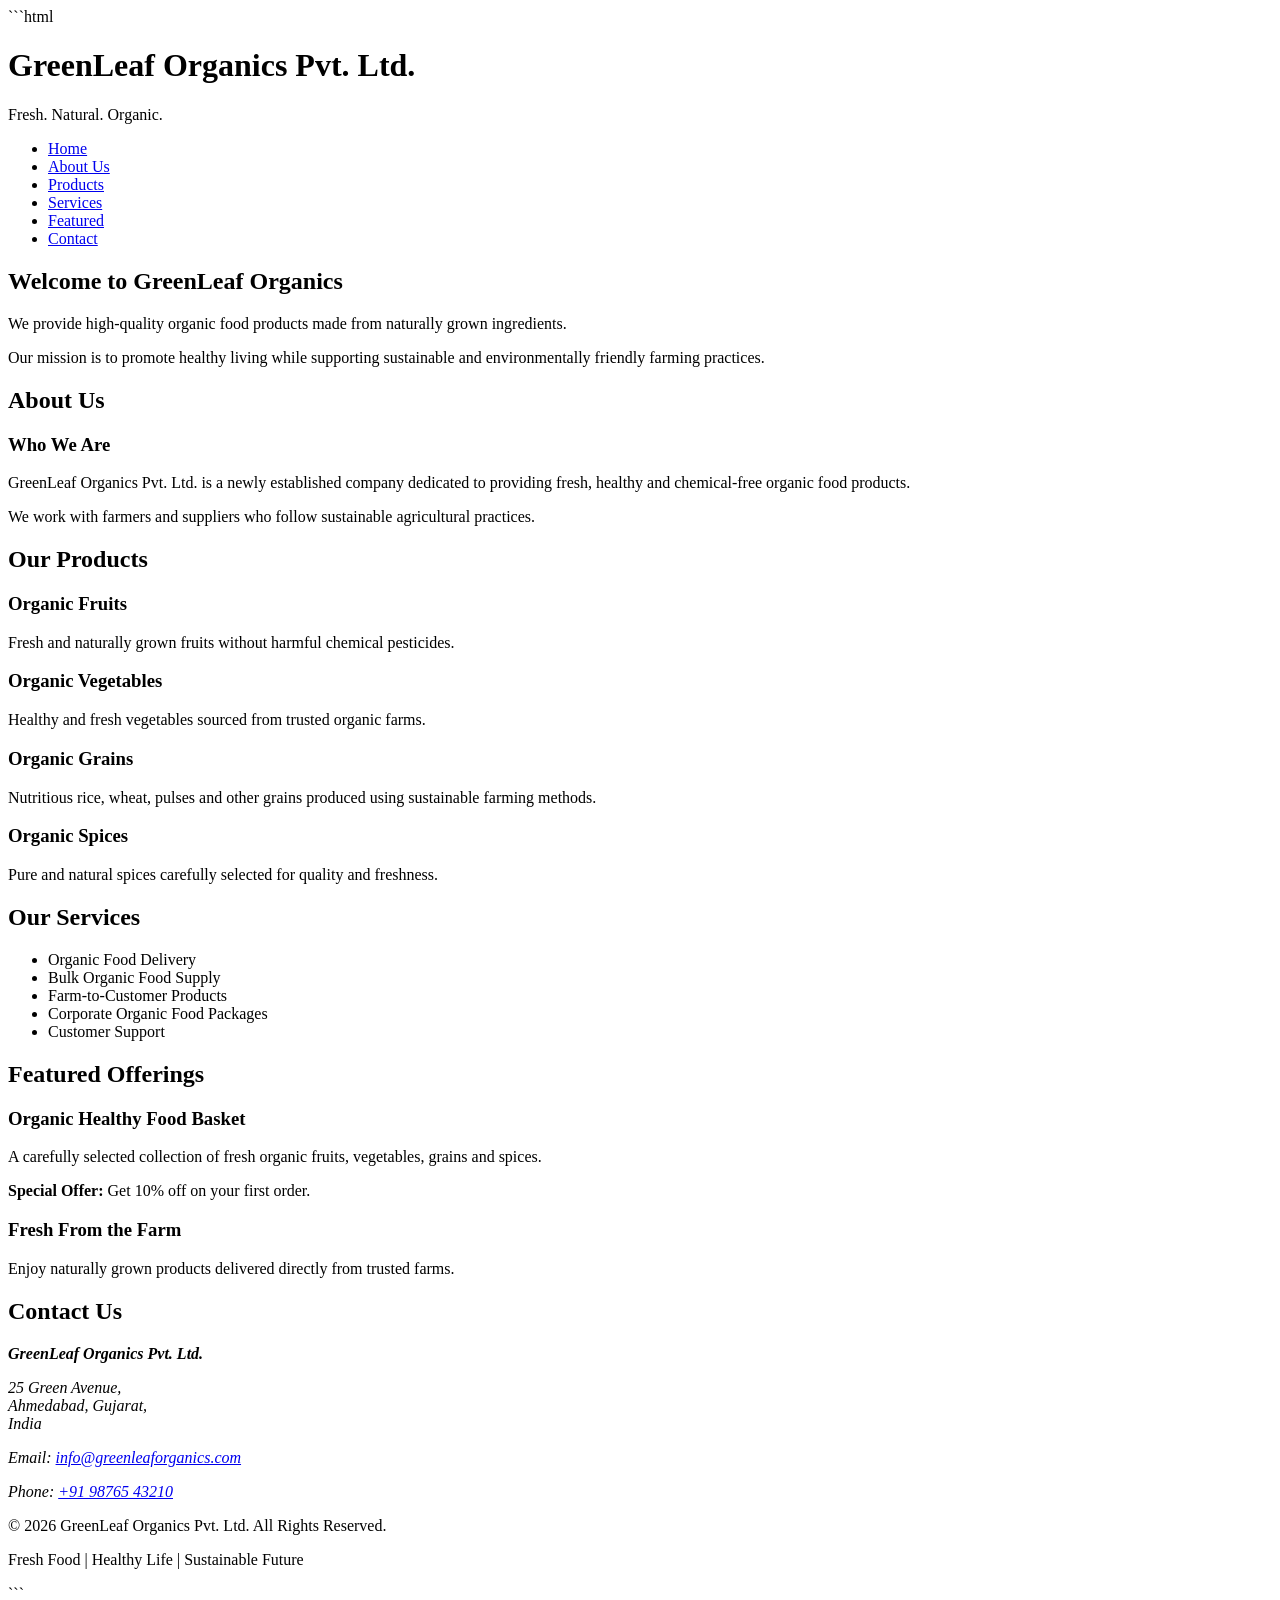
<file: WTF Practical/practical 1/index.html>
```html
<!DOCTYPE html>
<html lang="en">
<head>
    <meta charset="UTF-8">

    <meta name="viewport"
          content="width=device-width, initial-scale=1.0">

    <meta name="description"
          content="GreenLeaf Organics - Fresh, healthy and organic food products.">

    <meta name="author"
          content="GreenLeaf Organics Pvt. Ltd.">

    <title>GreenLeaf Organics | Organic Food Products</title>
</head>

<body>

    <!-- Header -->
    <header>
        <h1>GreenLeaf Organics Pvt. Ltd.</h1>

        <p>
            Fresh. Natural. Organic.
        </p>

        <!-- Navigation -->
        <nav aria-label="Main Navigation">
            <ul>
                <li><a href="#home">Home</a></li>
                <li><a href="#about">About Us</a></li>
                <li><a href="#products">Products</a></li>
                <li><a href="#services">Services</a></li>
                <li><a href="#featured">Featured</a></li>
                <li><a href="#contact">Contact</a></li>
            </ul>
        </nav>
    </header>


    <!-- Main Content -->
    <main>

        <!-- Home Section -->
        <section id="home">
            <h2>Welcome to GreenLeaf Organics</h2>

            <p>
                We provide high-quality organic food products
                made from naturally grown ingredients.
            </p>

            <p>
                Our mission is to promote healthy living while
                supporting sustainable and environmentally friendly
                farming practices.
            </p>
        </section>


        <!-- About Section -->
        <section id="about">
            <h2>About Us</h2>

            <article>
                <h3>Who We Are</h3>

                <p>
                    GreenLeaf Organics Pvt. Ltd. is a newly established
                    company dedicated to providing fresh, healthy and
                    chemical-free organic food products.
                </p>

                <p>
                    We work with farmers and suppliers who follow
                    sustainable agricultural practices.
                </p>
            </article>
        </section>


        <!-- Products Section -->
        <section id="products">
            <h2>Our Products</h2>

            <article>
                <h3>Organic Fruits</h3>
                <p>
                    Fresh and naturally grown fruits without harmful
                    chemical pesticides.
                </p>
            </article>

            <article>
                <h3>Organic Vegetables</h3>
                <p>
                    Healthy and fresh vegetables sourced from
                    trusted organic farms.
                </p>
            </article>

            <article>
                <h3>Organic Grains</h3>
                <p>
                    Nutritious rice, wheat, pulses and other grains
                    produced using sustainable farming methods.
                </p>
            </article>

            <article>
                <h3>Organic Spices</h3>
                <p>
                    Pure and natural spices carefully selected
                    for quality and freshness.
                </p>
            </article>
        </section>


        <!-- Services Section -->
        <section id="services">
            <h2>Our Services</h2>

            <ul>
                <li>Organic Food Delivery</li>
                <li>Bulk Organic Food Supply</li>
                <li>Farm-to-Customer Products</li>
                <li>Corporate Organic Food Packages</li>
                <li>Customer Support</li>
            </ul>
        </section>


        <!-- Featured Section -->
        <section id="featured">
            <h2>Featured Offerings</h2>

            <article>
                <h3>Organic Healthy Food Basket</h3>

                <p>
                    A carefully selected collection of fresh organic
                    fruits, vegetables, grains and spices.
                </p>

                <p>
                    <strong>Special Offer:</strong>
                    Get 10% off on your first order.
                </p>
            </article>

            <article>
                <h3>Fresh From the Farm</h3>

                <p>
                    Enjoy naturally grown products delivered directly
                    from trusted farms.
                </p>
            </article>
        </section>


        <!-- Contact Section -->
        <section id="contact">
            <h2>Contact Us</h2>

            <address>
                <p>
                    <strong>GreenLeaf Organics Pvt. Ltd.</strong>
                </p>

                <p>
                    25 Green Avenue,<br>
                    Ahmedabad, Gujarat,<br>
                    India
                </p>

                <p>
                    Email:
                    <a href="mailto:info@greenleaforganics.com">
                        info@greenleaforganics.com
                    </a>
                </p>

                <p>
                    Phone:
                    <a href="tel:+919876543210">
                        +91 98765 43210
                    </a>
                </p>
            </address>
        </section>

    </main>


    <!-- Footer -->
    <footer>
        <p>
            &copy; 2026 GreenLeaf Organics Pvt. Ltd.
            All Rights Reserved.
        </p>

        <p>
            Fresh Food | Healthy Life | Sustainable Future
        </p>
    </footer>

</body>
</html>
```
</file>
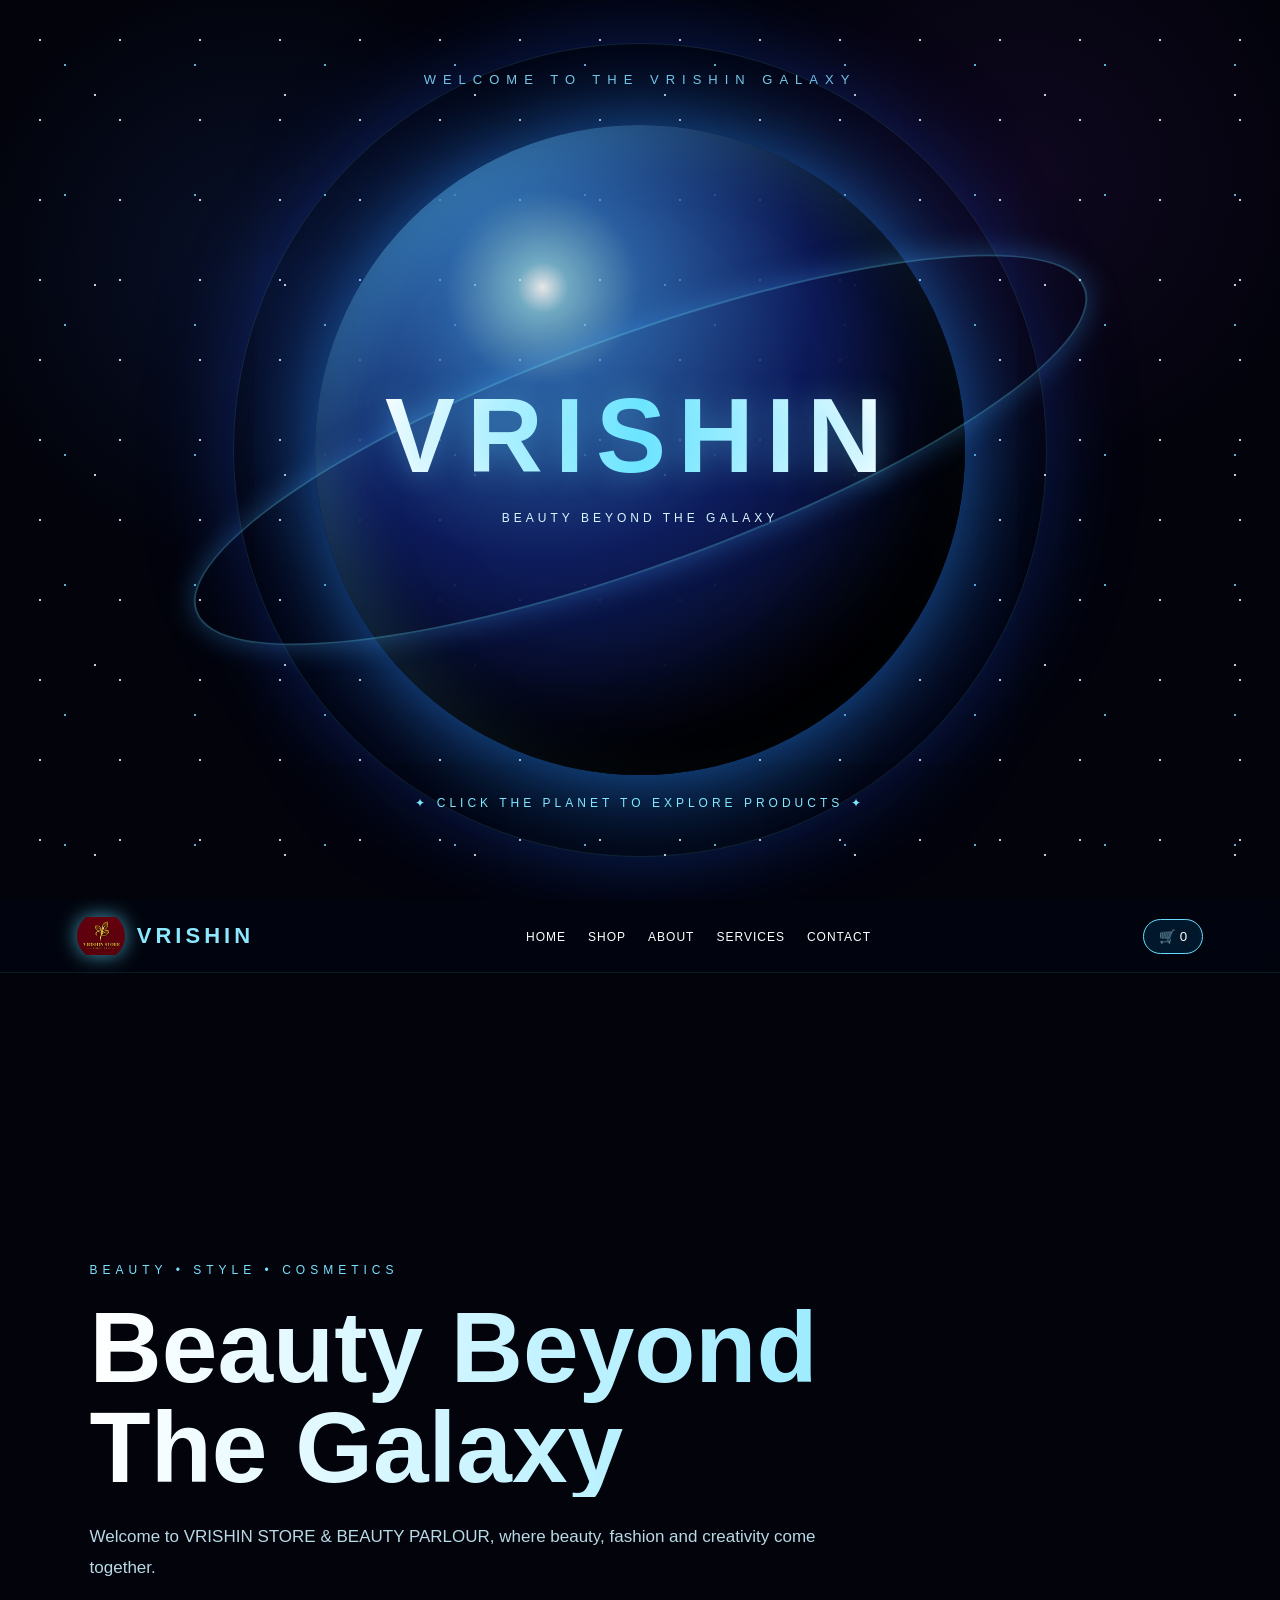
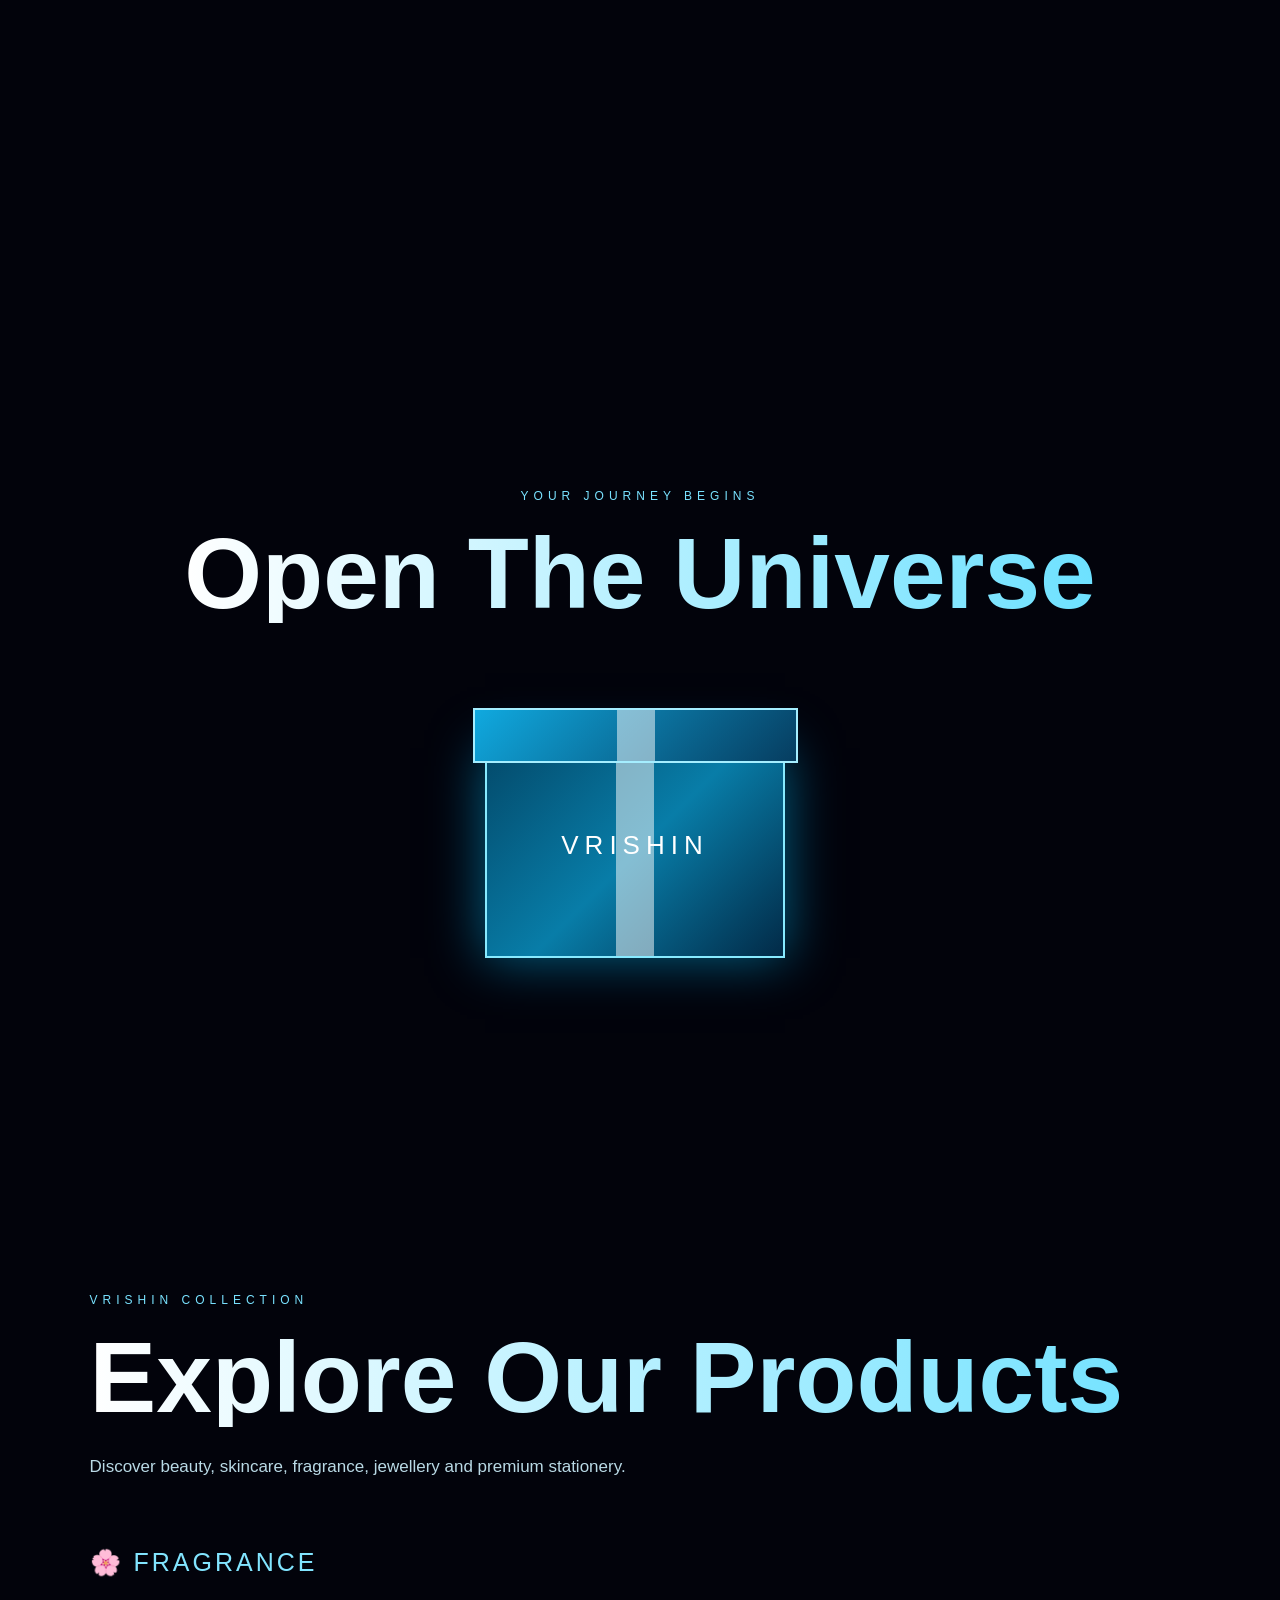
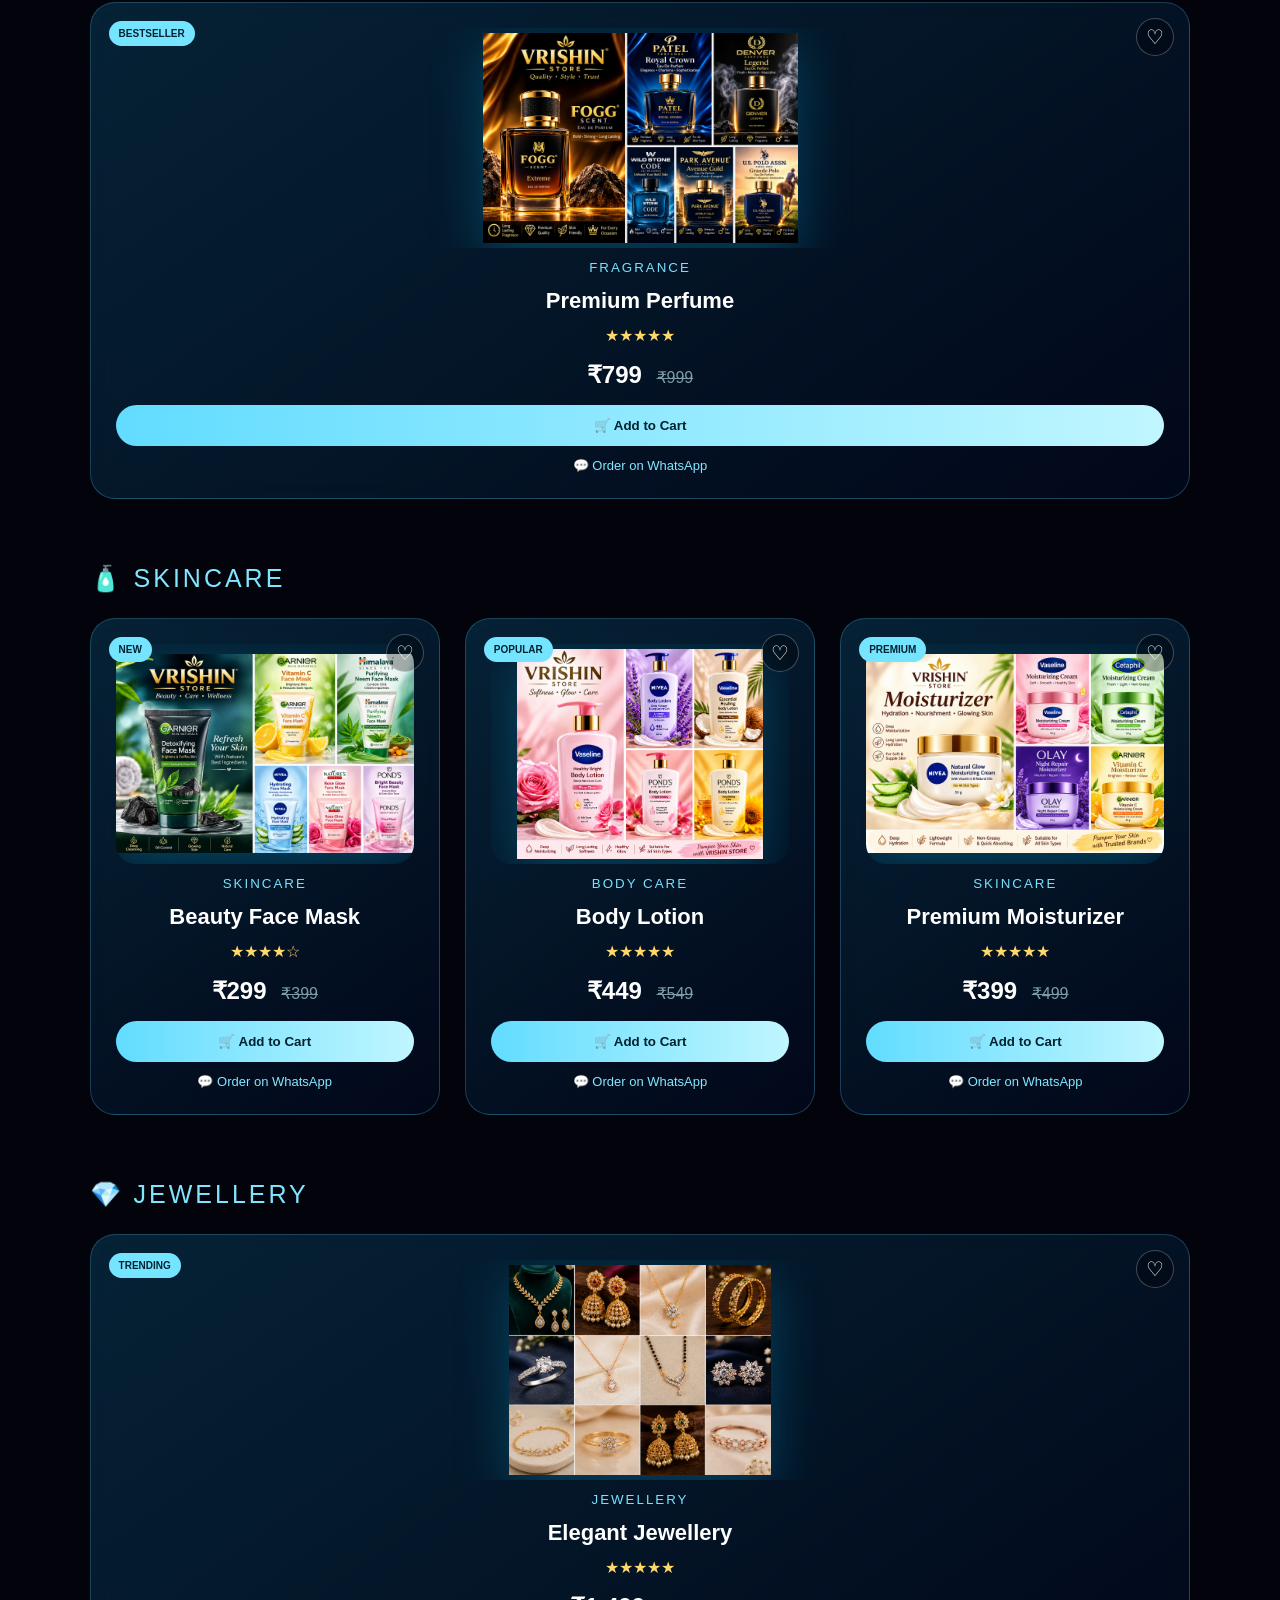
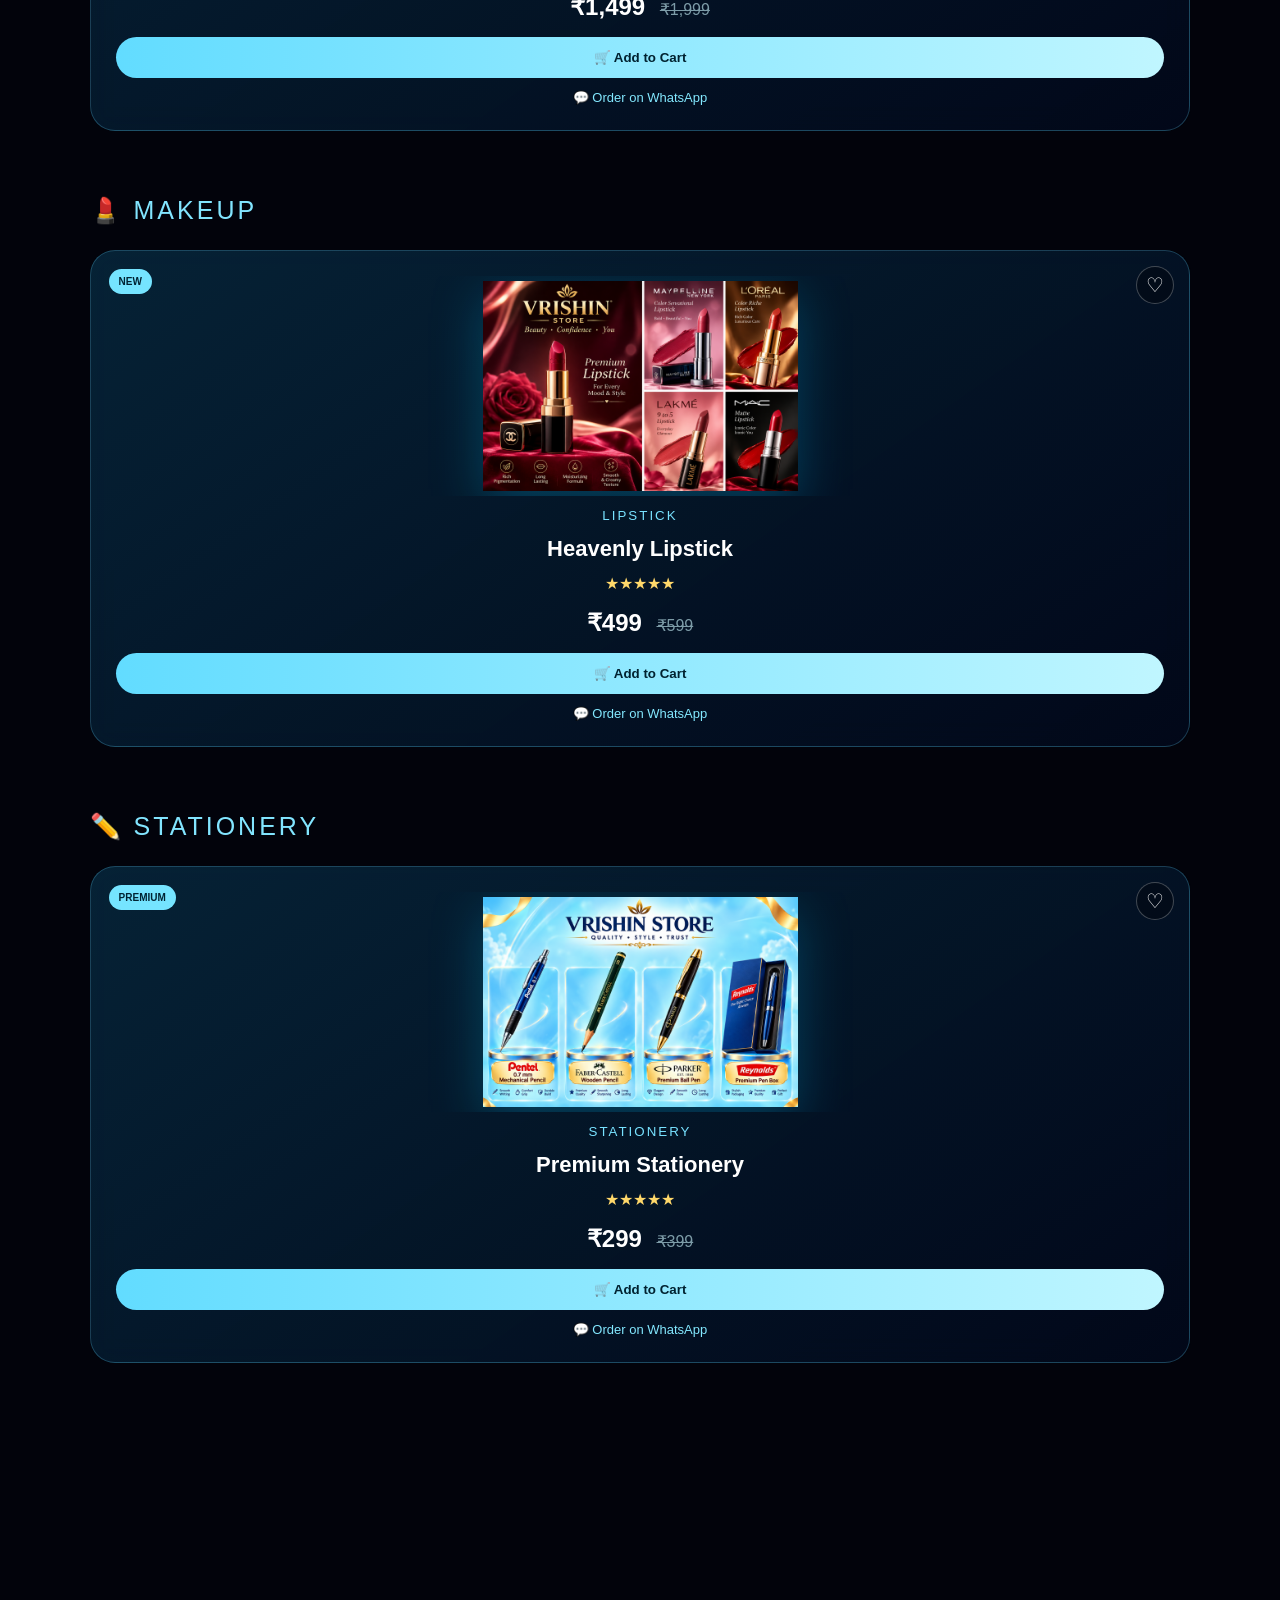
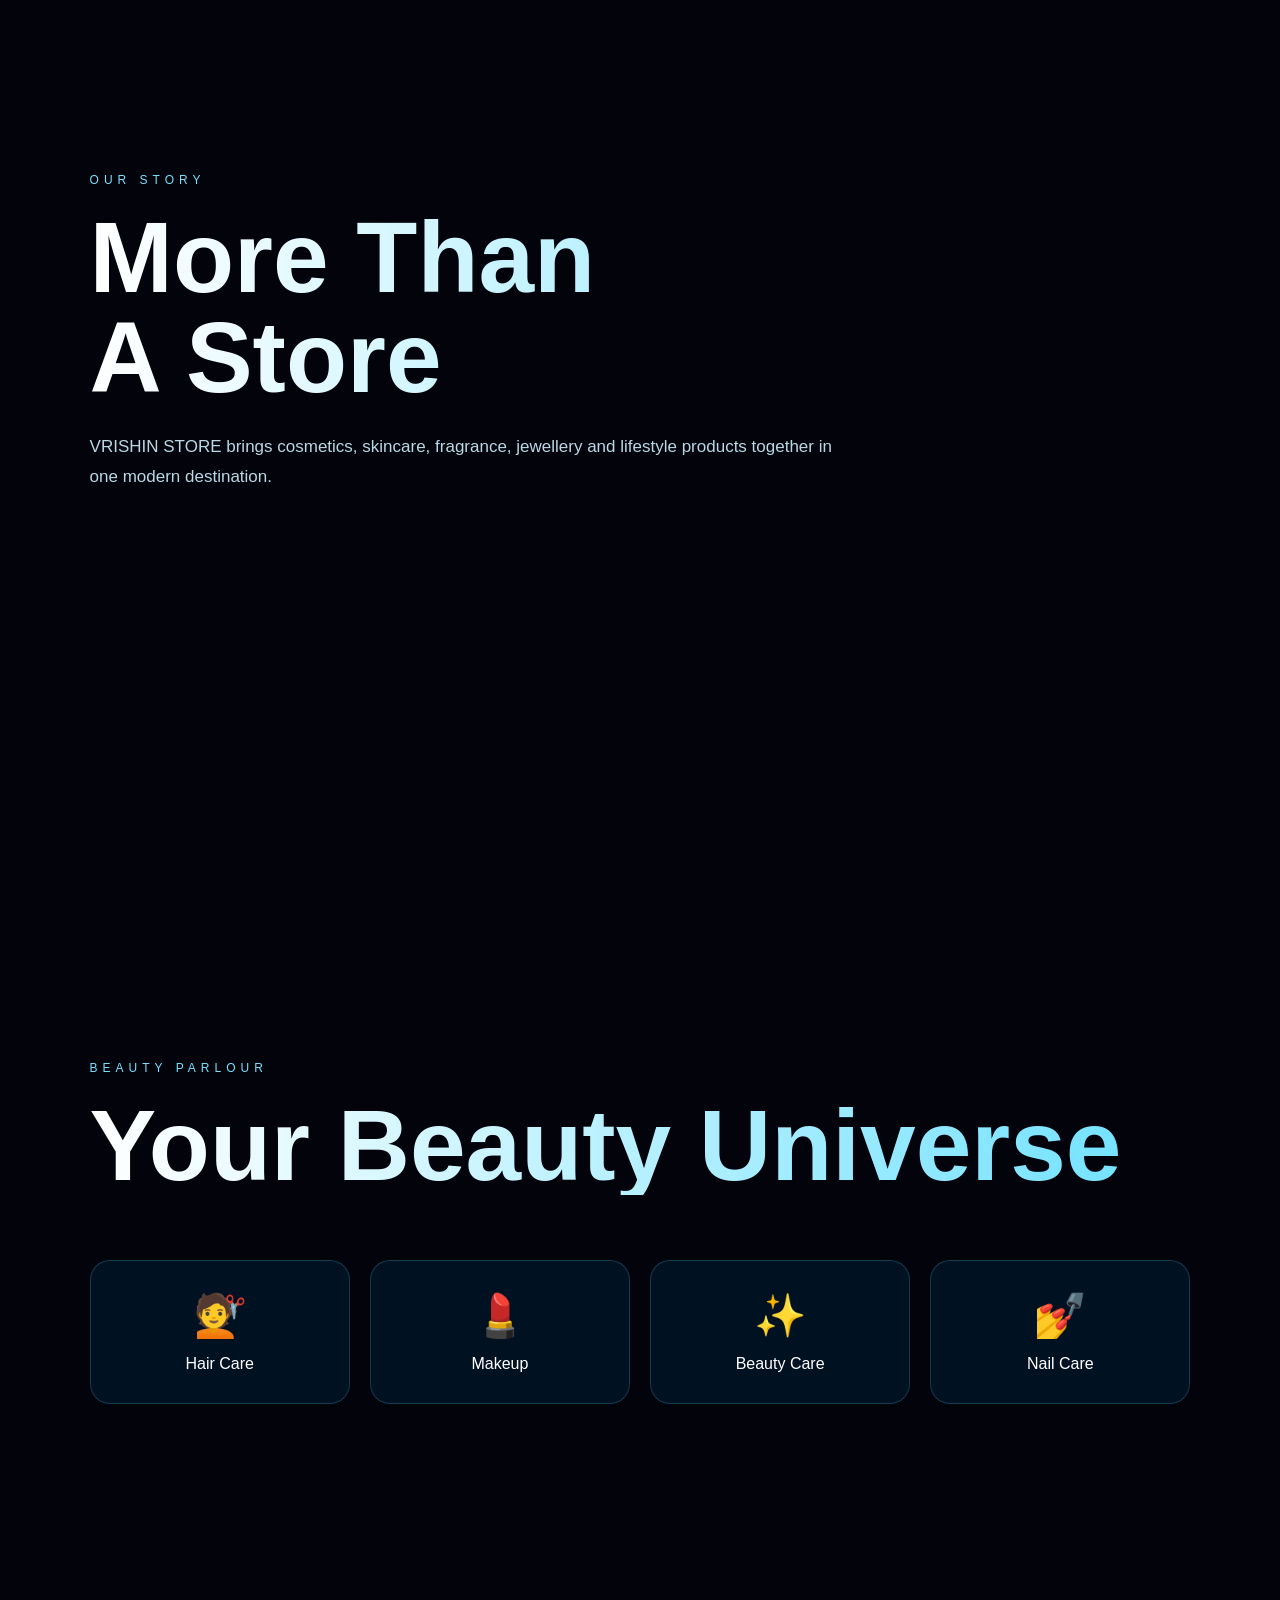
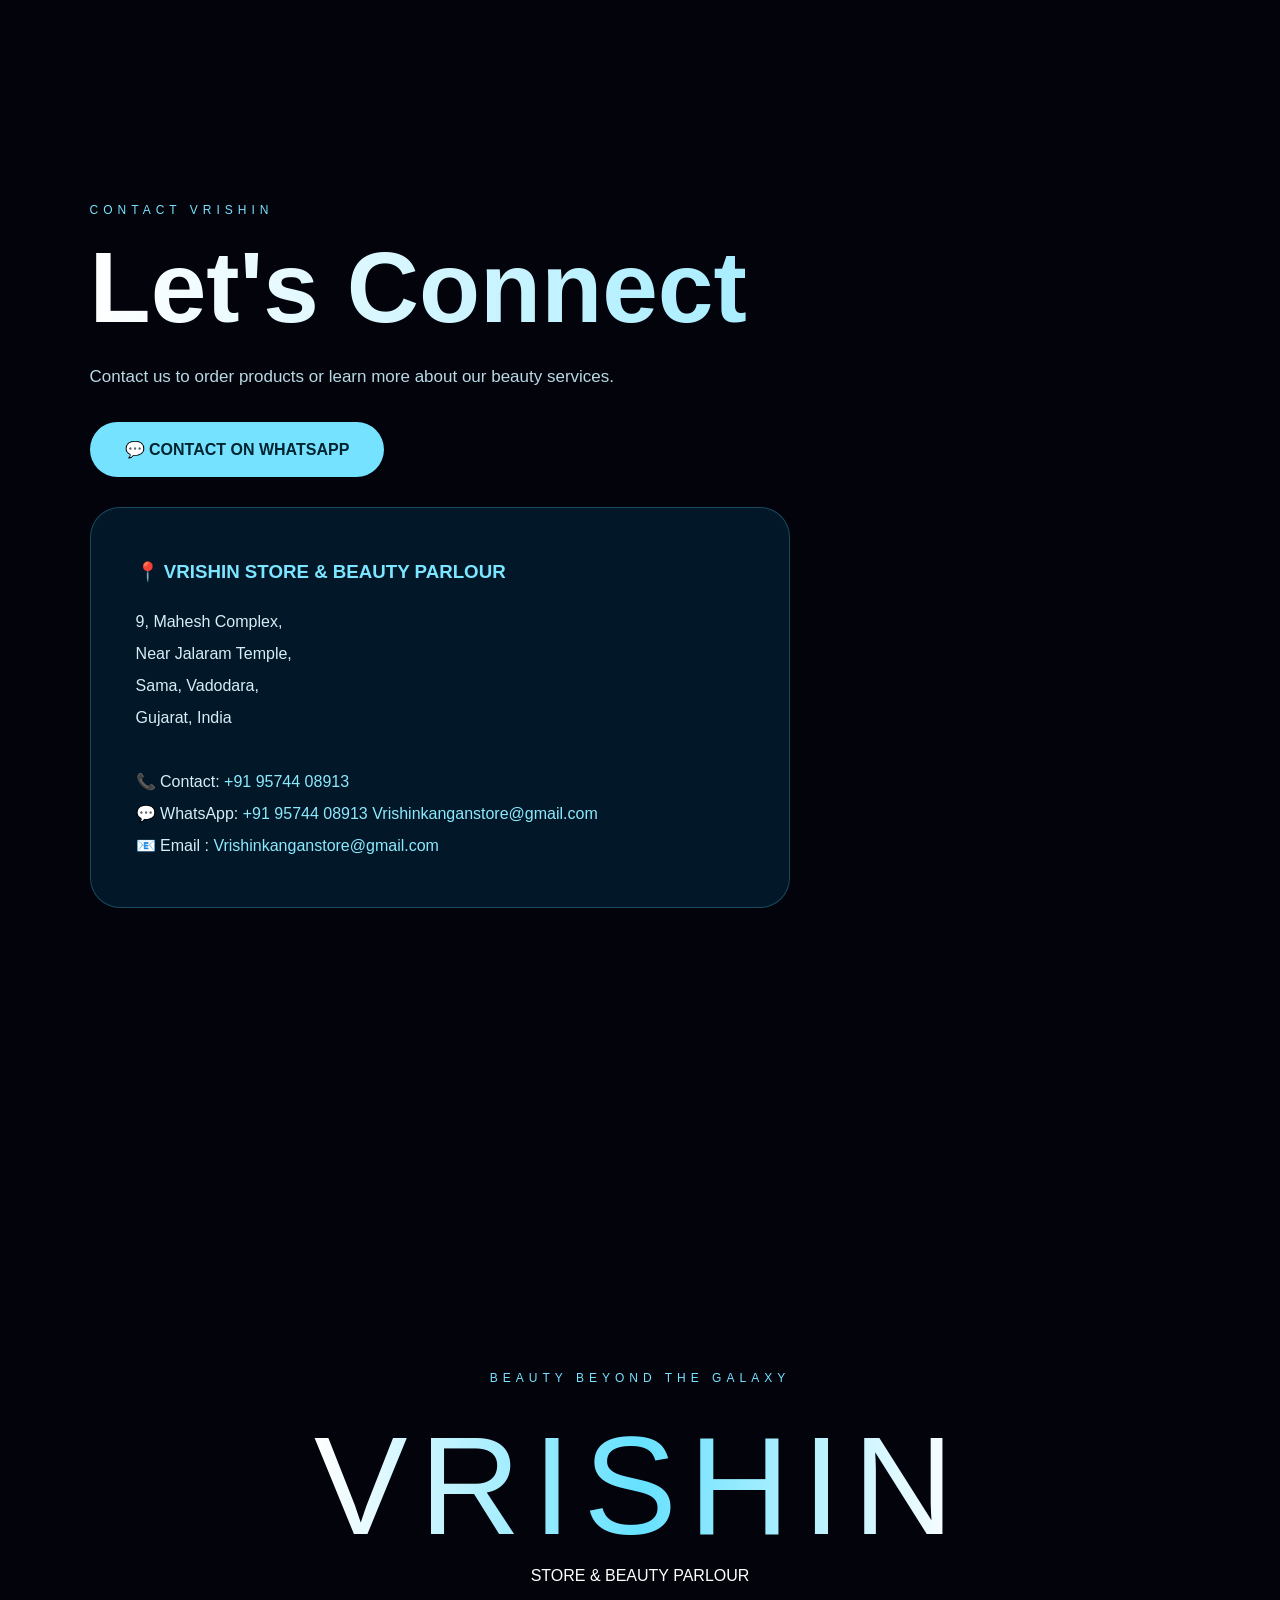
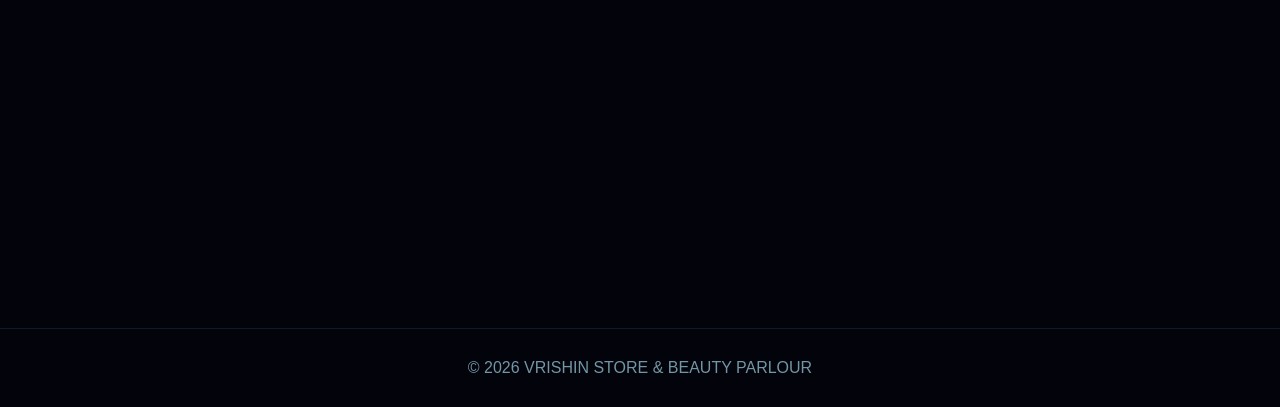
<file: first.html>
<!DOCTYPE html>
<html lang="en">
<head>
<meta charset="UTF-8">
<meta name="viewport" content="width=device-width, initial-scale=1.0">

<title>VRISHIN STORE | Beauty Beyond The Galaxy</title>

<style>
*{
    margin:0;
    padding:0;
    box-sizing:border-box;
}

html{
    scroll-behavior:smooth;
}

body{
    font-family:Arial,Helvetica,sans-serif;
    background:#02030b;
    color:#fff;
    overflow-x:hidden;
}

/* =========================
   GALAXY BACKGROUND
========================= */

body::before{
    content:"";
    position:fixed;
    inset:0;
    z-index:-10;

    background:
        radial-gradient(circle at 20% 30%,rgba(40,80,180,.18),transparent 25%),
        radial-gradient(circle at 80% 20%,rgba(110,40,180,.12),transparent 25%),
        radial-gradient(circle at 50% 70%,rgba(0,160,220,.12),transparent 30%),
        #02030b;
}

.stars{
    position:fixed;
    inset:0;
    z-index:-9;
    pointer-events:none;
    opacity:.8;

    background-image:
        radial-gradient(white 1px,transparent 1px),
        radial-gradient(#76dcff 1px,transparent 1px),
        radial-gradient(white 1px,transparent 1px);

    background-size:
        80px 80px,
        130px 130px,
        190px 190px;
}

/* =========================
   OPENING PLANET
========================= */

#planetIntro{
    height:100vh;
    min-height:750px;
    position:relative;
    overflow:hidden;

    display:flex;
    align-items:center;
    justify-content:center;

    perspective:1400px;
}

.intro-title{
    position:absolute;
    top:8%;
    width:100%;

    text-align:center;

    color:#8de8ff;
    letter-spacing:7px;
    font-size:13px;
    opacity:.9;
}

.main-planet{
    width:min(65vw,650px);
    aspect-ratio:1;

    border-radius:50%;
    position:relative;
    cursor:pointer;

    background:
        radial-gradient(
            circle at 35% 25%,
            rgba(255,255,255,.9) 0%,
            rgba(150,225,255,.75) 4%,
            rgba(55,125,210,.75) 15%,
            rgba(15,30,100,.9) 42%,
            #02030c 75%
        );

    box-shadow:
        inset -50px -50px 100px rgba(0,0,0,.85),
        inset 25px 20px 60px rgba(100,220,255,.3),
        0 0 80px rgba(40,150,255,.55),
        0 0 180px rgba(40,90,255,.3);

    display:flex;
    align-items:center;
    justify-content:center;

    transition:
        transform 1s cubic-bezier(.2,.8,.2,1),
        opacity .8s ease;

    animation:
        planetFloat 5s ease-in-out infinite,
        planetRotate 25s linear infinite;
}

@keyframes planetFloat{
    0%,100%{
        transform:translateY(0);
    }

    50%{
        transform:translateY(-25px);
    }
}

@keyframes planetRotate{
    from{
        filter:hue-rotate(0deg);
    }

    to{
        filter:hue-rotate(25deg);
    }
}

/* GALAXY RINGS */

.main-planet::before{
    content:"";
    position:absolute;

    width:145%;
    height:35%;

    border-radius:50%;
    border:2px solid rgba(100,220,255,.3);

    box-shadow:
        0 0 30px rgba(70,170,255,.35);

    transform:rotate(-20deg);
}

.main-planet::after{
    content:"";
    position:absolute;

    width:125%;
    height:125%;

    border-radius:50%;
    border:1px solid rgba(120,220,255,.13);

    box-shadow:
        0 0 80px rgba(40,100,255,.25);
}

/* VRISHIN TEXT */

.planet-brand{
    position:relative;
    z-index:5;

    text-align:center;
    pointer-events:none;
}

.planet-brand h1{
    font-size:clamp(45px,9vw,105px);
    letter-spacing:12px;

    background:
        linear-gradient(
            90deg,
            #fff,
            #6ee6ff,
            #fff
        );

    -webkit-background-clip:text;
    color:transparent;

    text-shadow:
        0 0 30px rgba(100,220,255,.35);
}

.planet-brand p{
    margin-top:15px;

    color:#d5f8ff;
    letter-spacing:4px;
    font-size:12px;
}

.click-message{
    position:absolute;
    bottom:10%;

    text-align:center;

    color:#83e6ff;
    letter-spacing:4px;
    font-size:12px;

    animation:clickPulse 2s infinite;
}

@keyframes clickPulse{
    50%{
        opacity:.35;
        transform:scale(.95);
    }
}

/* =========================
   PRODUCT SOLAR SYSTEM
========================= */

.product-system{
    position:absolute;
    inset:0;

    display:flex;
    align-items:center;
    justify-content:center;

    opacity:0;
    pointer-events:none;

    transition:opacity 1s ease;
}

.product-system.active{
    opacity:1;
    pointer-events:auto;
}

.product-system.hide{
    opacity:0;
    transform:translateY(-180px) scale(.7);

    transition:all .8s ease;
}

/* CENTRAL PLANET */

.central-vrishin{
    position:absolute;

    width:170px;
    height:170px;

    border-radius:50%;
    z-index:10;

    display:flex;
    align-items:center;
    justify-content:center;

    text-align:center;

    font-size:22px;
    font-weight:bold;
    letter-spacing:5px;

    background:
        radial-gradient(
            circle at 30% 25%,
            #dfffff,
            #48d5ff 20%,
            #07528c 60%,
            #020c25
        );

    box-shadow:
        0 0 50px #00bfff,
        0 0 140px rgba(0,140,255,.6);
}

/* ORBITS */

.orbit{
    position:absolute;

    border-radius:50%;

    border:
        1px solid rgba(100,220,255,.18);

    animation:
        orbitRotate linear infinite;
}

.orbit1{
    width:min(75vw,750px);
    height:min(75vw,750px);

    animation-duration:25s;
}

.orbit2{
    width:min(52vw,520px);
    height:min(52vw,520px);

    animation-duration:18s;
    animation-direction:reverse;
}

@keyframes orbitRotate{
    from{
        transform:rotate(0deg);
    }

    to{
        transform:rotate(360deg);
    }
}

/* PRODUCT PLANETS */

.product-planet{
    position:absolute;

    width:90px;
    height:90px;

    border-radius:50%;

    display:flex;
    align-items:center;
    justify-content:center;

    font-size:40px;
    cursor:pointer;

    background:
        radial-gradient(
            circle at 30% 25%,
            #fff,
            #74e2ff 15%,
            #0874b2 55%,
            #020b28
        );

    box-shadow:
        0 0 30px rgba(80,220,255,.7);

    transition:.4s;
}

.product-planet:hover{
    transform:scale(1.25);

    box-shadow:
        0 0 60px #a5efff;
}

.product-planet span{
    position:absolute;
    top:98px;

    width:150px;

    text-align:center;

    color:#b8efff;
    font-size:11px;

    pointer-events:none;
}

/* OUTER ORBIT */

.orbit1 .product-planet:nth-child(1){
    top:-45px;
    left:50%;
    transform:translateX(-50%);
}

.orbit1 .product-planet:nth-child(2){
    top:15%;
    right:3%;
}

.orbit1 .product-planet:nth-child(3){
    bottom:10%;
    right:8%;
}

.orbit1 .product-planet:nth-child(4){
    bottom:-45px;
    left:50%;
    transform:translateX(-50%);
}

.orbit1 .product-planet:nth-child(5){
    bottom:10%;
    left:8%;
}

.orbit1 .product-planet:nth-child(6){
    top:15%;
    left:3%;
}

/* =========================
   NAVIGATION
========================= */

nav{
    position:sticky;
    top:0;
    z-index:1000;

    display:flex;
    justify-content:space-between;
    align-items:center;

    padding:12px 6%;

    background:rgba(2,5,15,.82);

    backdrop-filter:blur(15px);

    border-bottom:
        1px solid rgba(100,220,255,.1);
}

/* LOGO */

.logo{
    display:flex;
    align-items:center;
    gap:12px;

    font-size:22px;
    font-weight:bold;
    letter-spacing:4px;

    color:#8ce8ff;
}

.logo img{
    width:48px;
    height:48px;

    object-fit:contain;

    border-radius:50%;

    filter:
        drop-shadow(0 0 10px rgba(100,220,255,.7));
}

nav ul{
    display:flex;

    list-style:none;
    gap:22px;
}

nav a{
    text-decoration:none;

    color:white;
    font-size:12px;
    letter-spacing:1px;

    transition:.3s;
}

nav a:hover{
    color:#78e3ff;
}

.cart-btn{
    border:1px solid #68dcff;

    background:
        rgba(0,100,160,.2);

    color:white;

    padding:9px 15px;

    border-radius:30px;

    cursor:pointer;

    transition:.3s;
}

.cart-btn:hover{
    background:#68dcff;
    color:#002330;
}

/* =========================
   GENERAL SECTIONS
========================= */

section:not(#planetIntro){
    min-height:100vh;

    padding:120px 7%;

    display:flex;
    flex-direction:column;
    justify-content:center;
}

.section-tag{
    color:#79e2ff;

    letter-spacing:5px;
    font-size:12px;

    margin-bottom:20px;
}

.section-title{
    font-size:clamp(45px,8vw,100px);

    line-height:1;

    background:
        linear-gradient(
            90deg,
            #fff,
            #6de1ff
        );

    -webkit-background-clip:text;
    color:transparent;

    margin-bottom:25px;
}

.section-description{
    max-width:750px;

    color:#b9d9e5;

    line-height:1.8;

    font-size:17px;
}

/* =========================
   3D BOX
========================= */

.box-section{
    align-items:center;
    text-align:center;

    perspective:1000px;
}

.box-wrapper{
    margin-top:60px;

    width:310px;
    height:250px;

    position:relative;

    transform-style:preserve-3d;

    animation:
        boxFloat 4s infinite ease-in-out;
}

@keyframes boxFloat{
    0%,100%{
        transform:
            rotateX(-12deg)
            rotateY(25deg)
            translateY(0);
    }

    50%{
        transform:
            rotateX(-12deg)
            rotateY(25deg)
            translateY(-25px);
    }
}

.box-body{
    position:absolute;

    width:300px;
    height:210px;

    bottom:0;

    background:
        linear-gradient(
            135deg,
            #034a6b,
            #087da8,
            #022a47
        );

    border:2px solid #87eaff;

    box-shadow:
        0 0 50px rgba(0,190,255,.5);
}

.box-lid{
    position:absolute;

    width:325px;
    height:55px;

    top:0;
    left:-12px;

    transform-origin:bottom;

    background:
        linear-gradient(
            135deg,
            #10a9df,
            #063d60
        );

    border:2px solid #a5eeff;

    animation:
        openBox 5s infinite;
}

@keyframes openBox{
    0%,20%{
        transform:rotateX(0);
    }

    50%,75%{
        transform:rotateX(-105deg);
    }

    100%{
        transform:rotateX(0);
    }
}

.box-brand{
    position:absolute;

    top:80px;

    width:100%;

    font-size:26px;
    letter-spacing:6px;
}

.box-ribbon{
    position:absolute;

    width:38px;
    height:100%;

    left:50%;

    transform:translateX(-50%);

    background:
        rgba(255,255,255,.5);
}

/* =========================
   PRODUCTS
========================= */

.category-title{
    margin:65px 0 25px;

    color:#82e5ff;

    font-size:25px;
    letter-spacing:3px;
}

.product-grid{
    display:grid;

    grid-template-columns:
        repeat(auto-fit,minmax(250px,1fr));

    gap:25px;
}

.product{
    position:relative;

    min-height:450px;

    padding:25px;

    border-radius:25px;

    border:
        1px solid rgba(100,220,255,.25);

    background:
        linear-gradient(
            145deg,
            rgba(10,60,90,.55),
            rgba(2,10,30,.75)
        );

    backdrop-filter:blur(15px);

    transition:
        transform .4s ease,
        box-shadow .4s ease;
}

.product:hover{
    transform:
        translateY(-12px)
        rotateX(3deg)
        rotateY(-3deg);

    box-shadow:
        0 20px 70px
        rgba(0,180,255,.25);
}

/* BADGE */

.badge{
    position:absolute;

    top:18px;
    left:18px;

    z-index:5;

    background:#75e4ff;
    color:#002333;

    padding:7px 10px;

    border-radius:20px;

    font-size:10px;
    font-weight:bold;
}

/* WISHLIST */

.wish{
    position:absolute;

    top:15px;
    right:15px;

    z-index:5;

    width:38px;
    height:38px;

    border-radius:50%;

    border:
        1px solid rgba(255,255,255,.25);

    background:
        rgba(0,0,0,.3);

    color:white;

    font-size:20px;

    cursor:pointer;
}

.wish.active{
    color:#ff6c9c;
}

/* =========================
   PRODUCT IMAGE
========================= */

.product-visual{
    height:220px;

    display:flex;

    align-items:center;
    justify-content:center;

    overflow:hidden;

    margin-bottom:10px;

    border-radius:20px;
}

.product-visual img{
    width:100%;
    height:210px;

    object-fit:contain;
    object-position:center;

    display:block;

    transition:
        transform .5s ease,
        filter .5s ease;

    filter:
        drop-shadow(
            0 15px 25px
            rgba(0,200,255,.25)
        );
}

.product:hover .product-visual img{
    transform:
        scale(1.08)
        translateY(-5px);

    filter:
        drop-shadow(
            0 20px 35px
            rgba(0,220,255,.45)
        );
}

/* PRODUCT INFO */

.product-info{
    text-align:center;
}

.product-info small{
    color:#78e2ff;

    letter-spacing:2px;
}

.product h3{
    margin:12px 0;

    font-size:22px;
}

.stars-rating{
    color:#ffd86a;
}

.price{
    margin:16px 0;
}

.price strong{
    font-size:24px;
}

.old{
    margin-left:8px;

    text-decoration:line-through;

    color:#7d9ca8;
}

/* ADD TO CART */

.add{
    width:100%;

    padding:13px;

    border:none;

    border-radius:30px;

    background:
        linear-gradient(
            90deg,
            #62dcff,
            #c0f6ff
        );

    color:#002230;

    font-weight:bold;

    cursor:pointer;

    transition:.3s;
}

.add:hover{
    transform:scale(1.03);

    box-shadow:
        0 0 25px rgba(90,220,255,.5);
}

/* WHATSAPP */

.wa-mini{
    display:block;

    margin-top:12px;

    color:#83e8ff;

    text-decoration:none;

    font-size:13px;
}

/* =========================
   SERVICES
========================= */

.services{
    display:grid;

    grid-template-columns:
        repeat(auto-fit,minmax(180px,1fr));

    gap:20px;

    margin-top:40px;
}

.service{
    padding:30px;

    text-align:center;

    border-radius:20px;

    background:
        rgba(0,30,55,.55);

    border:
        1px solid rgba(100,220,255,.2);

    transition:.4s;
}

.service:hover{
    transform:translateY(-8px);

    box-shadow:
        0 15px 40px rgba(0,180,255,.2);
}

.service span{
    display:block;

    font-size:42px;

    margin-bottom:15px;
}

/* =========================
   CONTACT
========================= */

.contact-button{
    display:inline-block;

    width:max-content;

    margin-top:30px;

    padding:18px 35px;

    border-radius:40px;

    text-decoration:none;

    background:#75e3ff;
    color:#002330;

    font-weight:bold;
}

.address-card{
    margin-top:30px;

    max-width:700px;

    padding:45px;

    border-radius:30px;

    background:
        rgba(5,40,65,.55);

    border:
        1px solid rgba(100,220,255,.25);

    line-height:2;

    color:#d5eff7;
}

.address-card h3{
    color:#7ce5ff;

    margin-bottom:15px;
}

.address-card a{
    color:#8ceaff;

    text-decoration:none;
}

/* =========================
   FINAL
========================= */

.final-section{
    text-align:center;
    align-items:center;
}

.final-logo{
    font-size:clamp(55px,12vw,140px);

    letter-spacing:12px;

    background:
        linear-gradient(
            90deg,
            #fff,
            #66e1ff,
            #fff
        );

    -webkit-background-clip:text;

    color:transparent;
}

/* =========================
   FOOTER
========================= */

footer{
    padding:30px;

    text-align:center;

    color:#7296a5;

    border-top:
        1px solid rgba(100,220,255,.12);
}

/* =========================
   CART
========================= */

.cart-modal{
    position:fixed;
    inset:0;

    z-index:5000;

    display:none;

    align-items:center;
    justify-content:center;

    background:
        rgba(0,0,0,.75);

    backdrop-filter:blur(10px);
}

.cart-modal.show{
    display:flex;
}

.cart-box{
    width:min(450px,90%);

    max-height:80vh;

    overflow:auto;

    padding:30px;

    border-radius:25px;

    background:#071522;

    border:
        1px solid rgba(100,220,255,.4);
}

.cart-head{
    display:flex;

    justify-content:space-between;
}

.close-cart{
    background:none;
    border:none;

    color:white;

    font-size:28px;

    cursor:pointer;
}

.cart-item{
    display:flex;

    justify-content:space-between;

    padding:15px 0;

    border-bottom:
        1px solid rgba(255,255,255,.1);
}

.cart-total{
    margin-top:25px;

    font-size:22px;

    font-weight:bold;
}

.checkout{
    width:100%;

    margin-top:20px;

    padding:15px;

    border:none;

    border-radius:30px;

    background:#73e2ff;

    color:#002330;

    font-weight:bold;

    cursor:pointer;
}

/* =========================
   MOBILE
========================= */

@media(max-width:750px){

    nav{
        padding:10px 4%;
    }

    nav ul{
        display:none;
    }

    .logo img{
        width:40px;
        height:40px;
    }

    .logo{
        font-size:18px;
    }

    .main-planet{
        width:85vw;
    }

    .product-planet{
        width:58px;
        height:58px;

        font-size:25px;
    }

    .product-planet span{
        top:65px;

        font-size:8px;

        width:90px;
    }

    .central-vrishin{
        width:120px;
        height:120px;

        font-size:15px;
    }

    .orbit1{
        width:92vw;
        height:92vw;
    }

    .orbit2{
        width:60vw;
        height:60vw;
    }

    .product{
        min-height:430px;
    }

    .product-visual{
        height:200px;
    }

    .product-visual img{
        height:190px;
    }

    .address-card{
        padding:28px 20px;
    }
}
</style>
</head>

<body>

<div class="stars"></div>

<!-- =========================
     HUGE VRISHIN PLANET
========================= -->

<section id="planetIntro">

    <div class="intro-title">
        WELCOME TO THE VRISHIN GALAXY
    </div>

    <div class="main-planet" id="mainPlanet">

        <div class="planet-brand">

            <h1>VRISHIN</h1>

            <p>
                BEAUTY BEYOND THE GALAXY
            </p>

        </div>

    </div>

    <div class="click-message" id="clickMessage">
        ✦ CLICK THE PLANET TO EXPLORE PRODUCTS ✦
    </div>

    <!-- PRODUCT SOLAR SYSTEM -->

    <div class="product-system" id="productSystem">

        <div class="central-vrishin">
            VRISHIN
        </div>

        <!-- OUTER ORBIT -->

        <div class="orbit orbit1">

            <div class="product-planet">
                🌸
                <span>Premium Perfume</span>
            </div>

            <div class="product-planet">
                🎭
                <span>Beauty Face Mask</span>
            </div>

            <div class="product-planet">
                🧴
                <span>Body Lotion</span>
            </div>

            <div class="product-planet">
                ✨
                <span>Premium Moisturizer</span>
            </div>

            <div class="product-planet">
                💎
                <span>Elegant Jewellery</span>
            </div>

            <div class="product-planet">
                💄
                <span>Heavenly Lipstick</span>
            </div>

        </div>

    </div>

</section>

<!-- =========================
     NAVIGATION
========================= -->

<nav>

    <div class="logo">

        <img
            src="logo.png"
            alt="VRISHIN STORE Logo"
        >

        <span>VRISHIN</span>

    </div>

    <ul>

        <li>
            <a href="#home">HOME</a>
        </li>

        <li>
            <a href="#shop">SHOP</a>
        </li>

        <li>
            <a href="#about">ABOUT</a>
        </li>

        <li>
            <a href="#services">SERVICES</a>
        </li>

        <li>
            <a href="#contact">CONTACT</a>
        </li>

    </ul>

    <button
        class="cart-btn"
        onclick="openCart()">

        🛒
        <span id="cartCount">0</span>

    </button>

</nav>

<!-- =========================
     HOME
========================= -->

<section id="home">

    <div class="section-tag">
        BEAUTY • STYLE • COSMETICS
    </div>

    <h2 class="section-title">
        Beauty Beyond<br>
        The Galaxy
    </h2>

    <p class="section-description">

        Welcome to VRISHIN STORE & BEAUTY PARLOUR,
        where beauty, fashion and creativity come together.

    </p>

</section>

<!-- =========================
     3D BOX
========================= -->

<section class="box-section">

    <div class="section-tag">
        YOUR JOURNEY BEGINS
    </div>

    <h2 class="section-title">
        Open The Universe
    </h2>

    <div class="box-wrapper">

        <div class="box-body">

            <div class="box-ribbon"></div>

            <div class="box-brand">
                VRISHIN
            </div>

        </div>

        <div class="box-lid">

            <div class="box-ribbon"></div>

        </div>

    </div>

</section>

<!-- =========================
     PRODUCTS
========================= -->

<section id="shop">

    <div class="section-tag">
        VRISHIN COLLECTION
    </div>

    <h2 class="section-title">
        Explore Our Products
    </h2>

    <p class="section-description">

        Discover beauty, skincare, fragrance,
        jewellery and premium stationery.

    </p>

    <!-- FRAGRANCE -->

    <div class="category-title">
        🌸 FRAGRANCE
    </div>

    <div class="product-grid">

        <article class="product">

            <span class="badge">
                BESTSELLER
            </span>

            <button
                class="wish"
                onclick="toggleWish(this)">
                ♡
            </button>

            <div class="product-visual">

                <img
                    src="perfume.png"
                    alt="Premium Perfume"
                >

            </div>

            <div class="product-info">

                <small>
                    FRAGRANCE
                </small>

                <h3>
                    Premium Perfume
                </h3>

                <div class="stars-rating">
                    ★★★★★
                </div>

                <div class="price">

                    <strong>
                        ₹799
                    </strong>

                    <span class="old">
                        ₹999
                    </span>

                </div>

                <button
                    class="add"
                    onclick="addToCart('Premium Perfume',799)">

                    🛒 Add to Cart

                </button>

                <a
                    class="wa-mini"
                    target="_blank"
                    href="https://wa.me/919574408913?text=I%20want%20to%20order%20Premium%20Perfume">

                    💬 Order on WhatsApp

                </a>

            </div>

        </article>

    </div>

    <!-- SKINCARE -->

    <div class="category-title">
        🧴 SKINCARE
    </div>

    <div class="product-grid">

        <!-- FACE MASK -->

        <article class="product">

            <span class="badge">
                NEW
            </span>

            <button
                class="wish"
                onclick="toggleWish(this)">
                ♡
            </button>

            <div class="product-visual">

                <img
                    src="facemask.png"
                    alt="Beauty Face Mask"
                >

            </div>

            <div class="product-info">

                <small>
                    SKINCARE
                </small>

                <h3>
                    Beauty Face Mask
                </h3>

                <div class="stars-rating">
                    ★★★★☆
                </div>

                <div class="price">

                    <strong>
                        ₹299
                    </strong>

                    <span class="old">
                        ₹399
                    </span>

                </div>

                <button
                    class="add"
                    onclick="addToCart('Beauty Face Mask',299)">

                    🛒 Add to Cart

                </button>

                <a
                    class="wa-mini"
                    target="_blank"
                    href="https://wa.me/919574408913?text=I%20want%20to%20order%20Beauty%20Face%20Mask">

                    💬 Order on WhatsApp

                </a>

            </div>

        </article>

        <!-- BODY LOTION -->

        <article class="product">

            <span class="badge">
                POPULAR
            </span>

            <button
                class="wish"
                onclick="toggleWish(this)">
                ♡
            </button>

            <div class="product-visual">

                <img
                    src="bodylotion.png"
                    alt="Body Lotion"
                >

            </div>

            <div class="product-info">

                <small>
                    BODY CARE
                </small>

                <h3>
                    Body Lotion
                </h3>

                <div class="stars-rating">
                    ★★★★★
                </div>

                <div class="price">

                    <strong>
                        ₹449
                    </strong>

                    <span class="old">
                        ₹549
                    </span>

                </div>

                <button
                    class="add"
                    onclick="addToCart('Body Lotion',449)">

                    🛒 Add to Cart

                </button>
                <a
                    class="wa-mini"
                    target="_blank"
                    href="https://wa.me/919574408913?text=I%20want%20to%20order%20Premium%20Perfume">

                    💬 Order on WhatsApp

                </a>


            </div>

        </article>

        <!-- MOISTURIZER -->

        <article class="product">

            <span class="badge">
                PREMIUM
            </span>

            <button
                class="wish"
                onclick="toggleWish(this)">
                ♡
            </button>

            <div class="product-visual">

                <img
                    src="moisturizer.png"
                    alt="Premium Moisturizer"
                >

            </div>

            <div class="product-info">

                <small>
                    SKINCARE
                </small>

                <h3>
                    Premium Moisturizer
                </h3>

                <div class="stars-rating">
                    ★★★★★
                </div>

                <div class="price">

                    <strong>
                        ₹399
                    </strong>

                    <span class="old">
                        ₹499
                    </span>

                </div>

                <button
                    class="add"
                    onclick="addToCart('Premium Moisturizer',399)">

                    🛒 Add to Cart

                </button>
                <a
                    class="wa-mini"
                    target="_blank"
                    href="https://wa.me/919574408913?text=I%20want%20to%20order%20Premium%20Perfume">

                    💬 Order on WhatsApp

                </a>


            </div>

        </article>

    </div>

    <!-- JEWELLERY -->

    <div class="category-title">
        💎 JEWELLERY
    </div>

    <div class="product-grid">

        <article class="product">

            <span class="badge">
                TRENDING
            </span>

            <button
                class="wish"
                onclick="toggleWish(this)">
                ♡
            </button>

            <div class="product-visual">

                <img
                    src="ChatGPT Image Aug 13, 2026, 09_46_57 PM.png"
                    alt="Elegant Jewellery"
                >

            </div>

            <div class="product-info">

                <small>
                    JEWELLERY
                </small>

                <h3>
                    Elegant Jewellery
                </h3>

                <div class="stars-rating">
                    ★★★★★
                </div>

                <div class="price">

                    <strong>
                        ₹1,499
                    </strong>

                    <span class="old">
                        ₹1,999
                    </span>

                </div>

                <button
                    class="add"
                    onclick="addToCart('Elegant Jewellery',1499)">

                    🛒 Add to Cart

                </button>
                <a
                    class="wa-mini"
                    target="_blank"
                    href="https://wa.me/919574408913?text=I%20want%20to%20order%20Premium%20Perfume">

                    💬 Order on WhatsApp

                </a>


            </div>

        </article>

    </div>

    <!-- MAKEUP -->

    <div class="category-title">
        💄 MAKEUP
    </div>

    <div class="product-grid">

        <article class="product">

            <span class="badge">
                NEW
            </span>

            <button
                class="wish"
                onclick="toggleWish(this)">
                ♡
            </button>

            <div class="product-visual">

                <img
                    src="lipstick.png"
                    alt="Heavenly Lipstick"
                >

            </div>

            <div class="product-info">

                <small>
                    LIPSTICK
                </small>

                <h3>
                    Heavenly Lipstick
                </h3>

                <div class="stars-rating">
                    ★★★★★
                </div>

                <div class="price">

                    <strong>
                        ₹499
                    </strong>

                    <span class="old">
                        ₹599
                    </span>

                </div>

                <button
                    class="add"
                    onclick="addToCart('Heavenly Lipstick',499)">

                    🛒 Add to Cart

                </button>
                <a
                    class="wa-mini"
                    target="_blank"
                    href="https://wa.me/919574408913?text=I%20want%20to%20order%20Premium%20Perfume">

                    💬 Order on WhatsApp

                </a>


            </div>

        </article>

    </div>

    <!-- STATIONERY -->

    <div class="category-title">
        ✏️ STATIONERY
    </div>

    <div class="product-grid">

        <article class="product">

            <span class="badge">
                PREMIUM
            </span>

            <button
                class="wish"
                onclick="toggleWish(this)">
                ♡
            </button>

            <div class="product-visual">

                <img
                    src="pens.png"
                    alt="Premium Stationery"
                >

            </div>

            <div class="product-info">

                <small>
                    STATIONERY
                </small>

                <h3>
                    Premium Stationery
                </h3>

                <div class="stars-rating">
                    ★★★★★
                </div>

                <div class="price">

                    <strong>
                        ₹299
                    </strong>

                    <span class="old">
                        ₹399
                    </span>

                </div>

                <button
                    class="add"
                    onclick="addToCart('Premium Stationery',299)">

                    🛒 Add to Cart

                </button>
                <a
                    class="wa-mini"
                    target="_blank"
                    href="https://wa.me/919574408913?text=I%20want%20to%20order%20Premium%20Perfume">

                    💬 Order on WhatsApp

                </a>


            </div>

        </article>

    </div>

</section>

<!-- =========================
     ABOUT
========================= -->

<section id="about">

    <div class="section-tag">
        OUR STORY
    </div>

    <h2 class="section-title">
        More Than<br>
        A Store
    </h2>

    <p class="section-description">

        VRISHIN STORE brings cosmetics,
        skincare, fragrance, jewellery and lifestyle
        products together in one modern destination.

    </p>

</section>

<!-- =========================
     SERVICES
========================= -->

<section id="services">

    <div class="section-tag">
        BEAUTY PARLOUR
    </div>

    <h2 class="section-title">
        Your Beauty Universe
    </h2>

    <div class="services">

        <div class="service">

            <span>💇</span>
            Hair Care

        </div>

        <div class="service">

            <span>💄</span>
            Makeup

        </div>

        <div class="service">

            <span>✨</span>
            Beauty Care

        </div>

        <div class="service">

            <span>💅</span>
            Nail Care

        </div>

    </div>

</section>

<!-- =========================
     CONTACT
========================= -->

<section id="contact">

    <div class="section-tag">
        CONTACT VRISHIN
    </div>

    <h2 class="section-title">
        Let's Connect
    </h2>

    <p class="section-description">

        Contact us to order products or learn more
        about our beauty services.

    </p>

    <a
        class="contact-button"
        target="_blank"
        href="https://wa.me/919574408913">

        💬 CONTACT ON WHATSAPP

    </a>

    <div class="address-card">

        <h3>
            📍 VRISHIN STORE & BEAUTY PARLOUR
        </h3>

        <p>

            9, Mahesh Complex,<br>
            Near Jalaram Temple,<br>
            Sama, Vadodara,<br>
            Gujarat, India

        </p>

        <br>

        <p>

            📞 Contact:

            <a href="tel:+919574408913">
                +91 95744 08913
            </a>

        </p>

        <p>

            💬 WhatsApp:

            <a
                target="_blank"
                href="https://wa.me/919574408913">

                +91 95744 08913

            </a>
            <a 
            target="blank"
            href="https://mail.google.com/mail/u/0/?ogbl#inbox">
        Vrishinkanganstore@gmail.com
    </a>

        </p>
        <p>
            📧 Email :
            <a 
            
            target="blank"
            href="https://mail.google.com/mail/u/0/?ogbl#inbox">
        Vrishinkanganstore@gmail.com
    </a>
        </p>

    </div>

</section>

<!-- =========================
     FINAL
========================= -->

<section class="final-section">

    <div class="section-tag">
        BEAUTY BEYOND THE GALAXY
    </div>

    <div class="final-logo">
        VRISHIN
    </div>

    <p>
        STORE & BEAUTY PARLOUR
    </p>

</section>

<footer>

    © 2026 VRISHIN STORE & BEAUTY PARLOUR

</footer>

<!-- =========================
     CART
========================= -->

<div class="cart-modal" id="cartModal">

    <div class="cart-box">

        <div class="cart-head">

            <h2>
                Your Cart
            </h2>

            <button
                class="close-cart"
                onclick="closeCart()">

                ×

            </button>

        </div>

        <div id="cartItems">
            Your cart is empty.
        </div>

        <div class="cart-total">

            Total:
            ₹<span id="cartTotal">0</span>

        </div>

        <button
            class="checkout"
            onclick="checkoutWhatsApp()">

            ORDER ON WHATSAPP

        </button>

    </div>

</div>

<script>

/* =========================
   CLICK MAIN PLANET
========================= */

const mainPlanet =
document.getElementById("mainPlanet");

const productSystem =
document.getElementById("productSystem");

const clickMessage =
document.getElementById("clickMessage");

let opened = false;

mainPlanet.addEventListener(
    "click",
    function(){

        if(opened) return;

        opened = true;

        mainPlanet.style.transform =
        "scale(.28)";

        mainPlanet.style.opacity =
        ".35";

        clickMessage.style.opacity =
        "0";

        productSystem.classList.add(
            "active"
        );

    }
);

/* =========================
   REMOVE PLANETS ON SCROLL
========================= */

window.addEventListener(
    "scroll",
    function(){

        const intro =
        document.getElementById(
            "planetIntro"
        );

        const introHeight =
        intro.offsetHeight;

        const scrollY =
        window.scrollY;

        if(
            scrollY >
            introHeight * .15
        ){

            productSystem.classList.add(
                "hide"
            );

        }else{

            if(opened){

                productSystem.classList.remove(
                    "hide"
                );

            }

        }

    }
);

/* =========================
   WISHLIST
========================= */

function toggleWish(button){

    button.classList.toggle("active");

    if(
        button.classList.contains(
            "active"
        )
    ){

        button.innerHTML = "♥";

    }else{

        button.innerHTML = "♡";

    }

}

/* =========================
   CART
========================= */

let cart = [];

function addToCart(name,price){

    const existing =
    cart.find(
        item => item.name === name
    );

    if(existing){

        existing.quantity++;

    }else{

        cart.push({

            name:name,
            price:price,
            quantity:1

        });

    }

    updateCart();

}

function updateCart(){

    const count =
    cart.reduce(
        (total,item) =>
        total + item.quantity,
        0
    );

    document.getElementById(
        "cartCount"
    ).textContent = count;

    const cartItems =
    document.getElementById(
        "cartItems"
    );

    if(cart.length === 0){

        cartItems.innerHTML =
        "Your cart is empty.";

        document.getElementById(
            "cartTotal"
        ).textContent = "0";

        return;

    }

    let html = "";
    let total = 0;

    cart.forEach(item => {

        const subtotal =
        item.price *
        item.quantity;

        total += subtotal;

        html += `

        <div class="cart-item">

            <div>

                <strong>
                    ${item.name}
                </strong>

                <br>

                ₹${item.price}
                ×
                ${item.quantity}

            </div>

            <div>

                ₹${subtotal}

            </div>

        </div>

        `;

    });

    cartItems.innerHTML = html;

    document.getElementById(
        "cartTotal"
    ).textContent = total;

}

function openCart(){

    document.getElementById(
        "cartModal"
    ).classList.add("show");

}

function closeCart(){

    document.getElementById(
        "cartModal"
    ).classList.remove("show");

}

/* =========================
   WHATSAPP CHECKOUT
========================= */

function checkoutWhatsApp(){

    if(cart.length === 0){

        alert(
            "Your cart is empty!"
        );

        return;

    }

    let message =
    "Hello VRISHIN STORE! I want to order:%0A%0A";

    let total = 0;

    cart.forEach(item => {

        const subtotal =
        item.price *
        item.quantity;

        message +=
        "• " +
        item.name +
        " × " +
        item.quantity +
        " = ₹" +
        subtotal +
        "%0A";

        total += subtotal;

    });

    message +=
    "%0ATotal: ₹" +
    total;

    window.open(
        "https://wa.me/919574408913?text=" +
        message,
        "_blank"
    );

}

</script>

</body>
</html>
</file>
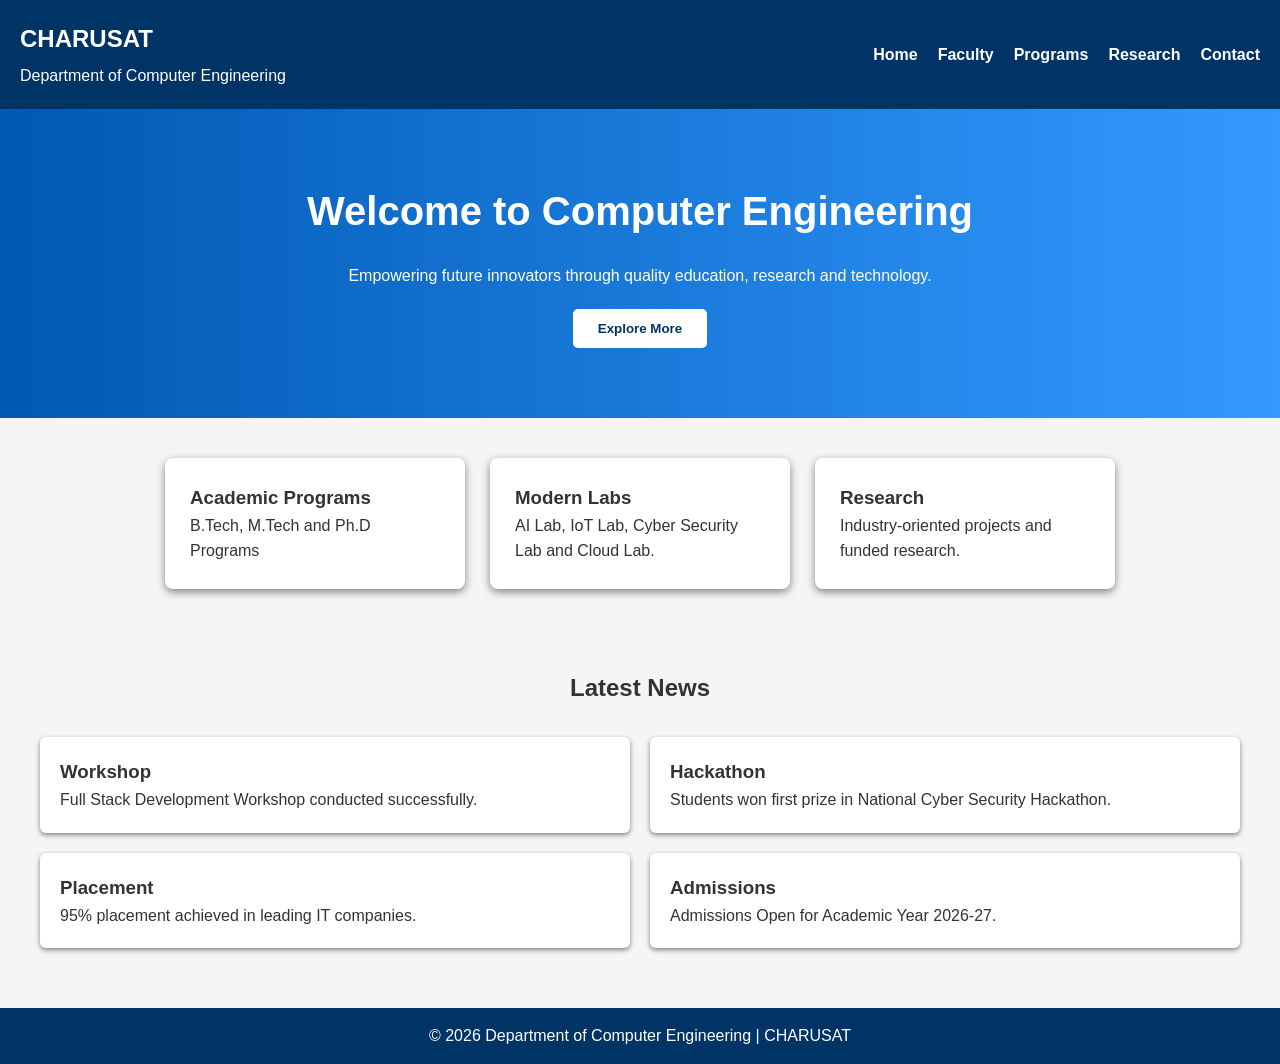
<file: index1.html>
<!DOCTYPE html>
<html lang="en">
<head>
<meta charset="UTF-8">
<meta name="viewport" content="width=device-width, initial-scale=1.0">
<title>Department of Computer Engineering</title>

<link rel="stylesheet" href="style.css">
</head>

<body>

<header>

<div class="logo">
<h2>CHARUSAT</h2>
<p>Department of Computer Engineering</p>
</div>

<nav>

<ul>

<li><a href="#">Home</a></li>
<li><a href="#">Faculty</a></li>
<li><a href="#">Programs</a></li>
<li><a href="#">Research</a></li>
<li><a href="#">Contact</a></li>

</ul>

</nav>

</header>

<section class="hero">

<h1>Welcome to Computer Engineering</h1>

<p>
Empowering future innovators through quality education,
research and technology.
</p>

<button>Explore More</button>

</section>

<section class="features">

<div class="card">
<h3>Academic Programs</h3>
<p>B.Tech, M.Tech and Ph.D Programs</p>
</div>

<div class="card">
<h3>Modern Labs</h3>
<p>AI Lab, IoT Lab, Cyber Security Lab and Cloud Lab.</p>
</div>

<div class="card">
<h3>Research</h3>
<p>Industry-oriented projects and funded research.</p>
</div>

</section>

<section class="news">

<h2>Latest News</h2>

<div class="grid">

<div class="box">
<h3>Workshop</h3>
<p>Full Stack Development Workshop conducted successfully.</p>
</div>

<div class="box">
<h3>Hackathon</h3>
<p>Students won first prize in National Cyber Security Hackathon.</p>
</div>

<div class="box">
<h3>Placement</h3>
<p>95% placement achieved in leading IT companies.</p>
</div>

<div class="box">
<h3>Admissions</h3>
<p>Admissions Open for Academic Year 2026-27.</p>
</div>

</div>

</section>

<footer>

<p>
© 2026 Department of Computer Engineering | CHARUSAT
</p>

</footer>

</body>
</html>
</file>
<file: style.css>
/* Universal Selector */
*{
margin:0;
padding:0;
box-sizing:border-box;
font-family:Arial, Helvetica, sans-serif;
}
/* Body */
body{
background:#f5f5f5;
color:#333;
line-height:1.6;
}
/* Header using Flexbox */
header{
display:flex;
justify-content:space-between;
align-items:center;
padding:20px;
background:#003366;
color:white;
}
.logo h2{
margin-bottom:5px;
}
nav ul{
display:flex;
list-style:none;
gap:20px;
}
nav a{
text-decoration:none;
color:white;
font-weight:bold;
transition:.3s;
}
nav a:hover{
color:yellow;
}

/* Hero Section */
.hero{
text-align:center;
padding:70px 20px;
background:linear-gradient(to right,#0059b3,#3399ff);
color:white;
}
.hero h1{
font-size:40px;
margin-bottom:20px;
}
.hero button{
padding:12px 25px;
border:none;
background:white;
color:#003366;
font-weight:bold;
cursor:pointer;
margin-top:20px;
border-radius:5px;
}
.hero button:hover{
background:yellow;
}
/* Flexbox */
.features{
display:flex;
justify-content:center;
gap:25px;
padding:40px;
flex-wrap:wrap;

}
.card{
background:white;
padding:25px;
width:300px;
border-radius:8px;
box-shadow:0 3px 8px gray;
transition:.3s;
}
.card:hover{
transform:translateY(-8px);
}
/* Grid */
.news{
padding:40px;
}
.news h2{
text-align:center;
margin-bottom:30px;
}
.grid{
display:grid;
grid-template-columns:repeat(2,1fr);
gap:20px;
}
.box{
background:white;
padding:20px;
border-radius:6px;
box-shadow:0 2px 5px gray;
}

/* Footer */
footer{
background:#003366;
color:white;
text-align:center;
padding:15px;
margin-top:20px;
}
/* Responsive Tablet */
@media(max-width:768px){
header{
flex-direction:column;
}
nav ul{
flex-direction:column;
text-align:center;
margin-top:15px;
}
.grid{
grid-template-columns:1fr;
}
.hero h1{
font-size:30px;
}
}
/* Responsive Mobile */
@media(max-width:480px){
.hero{
padding:40px 10px;
}

.hero h1{
font-size:24px;
}
.card{
width:100%;
}
button{
width:100%;
}
}
Page 1 of 9PRACTICAL 2Below is a complete solution for designing a Responsive Department Homepage usingHTML5 and CSS3 that demonstrates: ✔ CSS Selectors ✔ Cascading and Inheritance ✔ CSS Box Model ✔ Flexbox ✔ CSS Grid ✔ Media Queries ✔ Responsive Web Design ✔ Professional UIExperiment: Responsive DepartmentHomepage using CSS3AimTo apply CSS3 concepts for designing responsive, visually appealing, and user-friendly webpages using Flexbox, CSS Grid, media queries, cascading, and inheritance principles.Objective Design a professional department homepage. Implement responsive layouts using Flexbox and Grid. Apply CSS selectors, cascading, and inheritance. Ensure compatibility across desktop, tablet, and mobile devices.DepartmentWebsite│├── index.html├── style.css└── images
Page 2 of 9└── logo.png&lt;!DOCTYPE html&gt;&lt;html lang=&quot;en&quot;&gt;&lt;head&gt;&lt;meta charset=&quot;UTF-8&quot;&gt;&lt;meta name=&quot;viewport&quot; content=&quot;width=device-width, initial-scale=1.0&quot;&gt;&lt;title&gt;Department of Computer Engineering&lt;/title&gt;&lt;link rel=&quot;stylesheet&quot; href=&quot;style.css&quot;&gt;&lt;/head&gt;&lt;body&gt;&lt;header&gt;&lt;div class=&quot;logo&quot;&gt;&lt;h2&gt;CHARUSAT&lt;/h2&gt;&lt;p&gt;Department of Computer Engineering&lt;/p&gt;&lt;/div&gt;&lt;nav&gt;&lt;ul&gt;&lt;li&gt;&lt;a href=&quot;#&quot;&gt;Home&lt;/a&gt;&lt;/li&gt;&lt;li&gt;&lt;a href=&quot;#&quot;&gt;Faculty&lt;/a&gt;&lt;/li&gt;&lt;li&gt;&lt;a href=&quot;#&quot;&gt;Programs&lt;/a&gt;&lt;/li&gt;&lt;li&gt;&lt;a href=&quot;#&quot;&gt;Research&lt;/a&gt;&lt;/li&gt;&lt;li&gt;&lt;a href=&quot;#&quot;&gt;Contact&lt;/a&gt;&lt;/li&gt;&lt;/ul&gt;&lt;/nav&gt;&lt;/header&gt;&lt;section class=&quot;hero&quot;&gt;&lt;h1&gt;Welcome to Computer Engineering&lt;/h1&gt;&lt;p&gt;Empowering future innovators through quality education,research and technology.&lt;/p&gt;&lt;button&gt;Explore More&lt;/button&gt;&lt;/section&gt;&lt;section class=&quot;features&quot;&gt;&lt;div class=&quot;card&quot;&gt;&lt;h3&gt;Academic Programs&lt;/h3&gt;&lt;p&gt;B.Tech, M.Tech and Ph.D Programs&lt;/p&gt;&lt;/div&gt;&lt;div class=&quot;card&quot;&gt;&lt;h3&gt;Modern Labs&lt;/h3&gt;&lt;p&gt;AI Lab, IoT Lab, Cyber Security Lab and Cloud Lab.&lt;/p&gt;&lt;/div&gt;
Page 3 of 9&lt;div class=&quot;card&quot;&gt;&lt;h3&gt;Research&lt;/h3&gt;&lt;p&gt;Industry-oriented projects and funded research.&lt;/p&gt;&lt;/div&gt;&lt;/section&gt;&lt;section class=&quot;news&quot;&gt;&lt;h2&gt;Latest News&lt;/h2&gt;&lt;div class=&quot;grid&quot;&gt;&lt;div class=&quot;box&quot;&gt;&lt;h3&gt;Workshop&lt;/h3&gt;&lt;p&gt;Full Stack Development Workshop conducted successfully.&lt;/p&gt;&lt;/div&gt;&lt;div class=&quot;box&quot;&gt;&lt;h3&gt;Hackathon&lt;/h3&gt;&lt;p&gt;Students won first prize in National Cyber Security Hackathon.&lt;/p&gt;&lt;/div&gt;&lt;div class=&quot;box&quot;&gt;&lt;h3&gt;Placement&lt;/h3&gt;&lt;p&gt;95% placement achieved in leading IT companies.&lt;/p&gt;&lt;/div&gt;&lt;div class=&quot;box&quot;&gt;&lt;h3&gt;Admissions&lt;/h3&gt;&lt;p&gt;Admissions Open for Academic Year 2026-27.&lt;/p&gt;&lt;/div&gt;&lt;/div&gt;&lt;/section&gt;&lt;footer&gt;&lt;p&gt;© 2026 Department of Computer Engineering | CHARUSAT&lt;/p&gt;&lt;/footer&gt;&lt;/body&gt;&lt;/html&gt;
Page 4 of 9CSS/* Universal Selector */*{margin:0;padding:0;box-sizing:border-box;font-family:Arial, Helvetica, sans-serif;}/* Body */body{background:#f5f5f5;color:#333;line-height:1.6;}/* Header using Flexbox */header{display:flex;justify-content:space-between;align-items:center;padding:20px;background:#003366;color:white;}.logo h2{margin-bottom:5px;}nav ul{display:flex;list-style:none;gap:20px;}nav a{text-decoration:none;color:white;font-weight:bold;transition:.3s;}nav a:hover{color:yellow;}
Page 5 of 9/* Hero Section */.hero{text-align:center;padding:70px 20px;background:linear-gradient(to right,#0059b3,#3399ff);color:white;}.hero h1{font-size:40px;margin-bottom:20px;}.hero button{padding:12px 25px;border:none;background:white;color:#003366;font-weight:bold;cursor:pointer;margin-top:20px;border-radius:5px;}.hero button:hover{background:yellow;}/* Flexbox */.features{display:flex;justify-content:center;gap:25px;padding:40px;flex-wrap:wrap;
Page 6 of 9}.card{background:white;padding:25px;width:300px;border-radius:8px;box-shadow:0 3px 8px gray;transition:.3s;}.card:hover{transform:translateY(-8px);}/* Grid */.news{padding:40px;}.news h2{text-align:center;margin-bottom:30px;}.grid{display:grid;grid-template-columns:repeat(2,1fr);gap:20px;}.box{background:white;padding:20px;border-radius:6px;box-shadow:0 2px 5px gray;}
Page 7 of 9/* Footer */footer{background:#003366;color:white;text-align:center;padding:15px;margin-top:20px;}/* Responsive Tablet */@media(max-width:768px){header{flex-direction:column;}nav ul{flex-direction:column;text-align:center;margin-top:15px;}.grid{grid-template-columns:1fr;}.hero h1{font-size:30px;}}/* Responsive Mobile */@media(max-width:480px){.hero{padding:40px 10px;}
Page 8 of 9.hero h1{font-size:24px;}.card{width:100%;}button{width:100%;}}CSS3 Concepts UsedConcept ImplementationUniversal Selector *Element Selector body, header, footerClass Selector .hero, .card, .gridDescendantSelector.logo h2, nav aPseudo-class :hoverFlexbox Header and Features SectionCSS Grid News SectionMedia Queries Tablet and Mobile ResponsivenessBox Model Margin, Padding, Border, Box-sizingTransition Button and Card Hover EffectsCascading General styles overridden in media queriesInheritance Font family and text color inherited by childelementsOutput Features Responsive navigation bar Professional university homepage Hero banner with call-to-action button Flexbox-based feature cards CSS Grid-based latest news section Hover effects and transitions Mobile-friendly layout using media queries Clean typography and consistent color scheme
</file>
